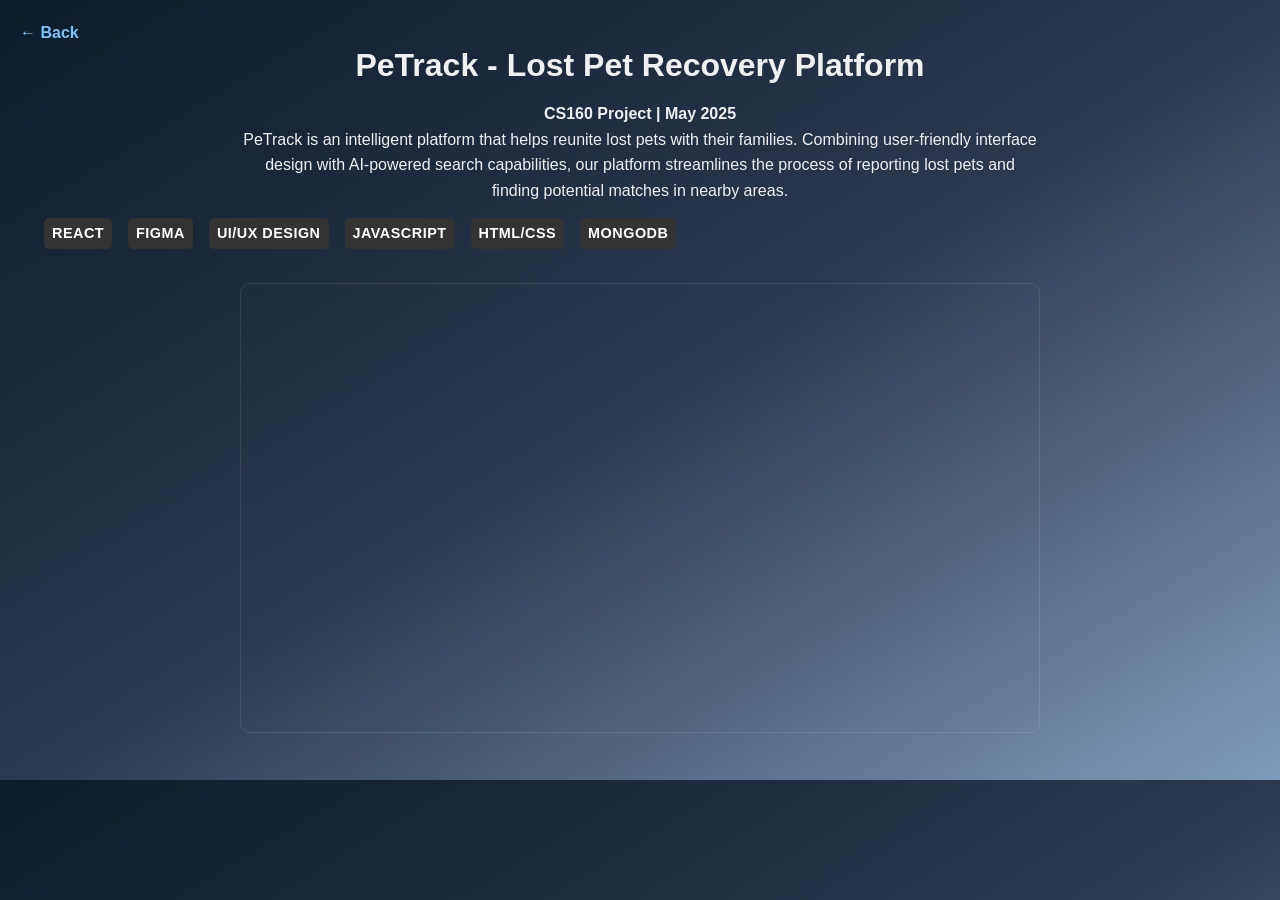
<file: PeTrack.html>
<!DOCTYPE html>
<html lang="en">
<head>
  <meta charset="UTF-8" />
  <meta name="viewport" content="width=device-width, initial-scale=1.0" />
  <title>PeTrack App - Project Showcase</title>
  <link rel="stylesheet" href="style.css">
  <style>
    body {
      font-family: 'Segoe UI', sans-serif;
      background-color: #1e1e1e;
      color: #f0f0f0;
      margin: 40px;
      text-align: center;
    }
    a {
      color: #76c7ff;
      text-decoration: none;
    }
    a:hover {
      color: #cae8ff;
    }
    .back-button {
      position: absolute;
      top: 20px;
      left: 20px;
      color: #76c7ff;
      font-size: 16px;
      text-decoration: none;
      font-weight: bold;
    }
    h1 {
      margin-bottom: 10px;
    }
    .tags {
      margin: 10px 0;
    }
    .tag {
      display: inline-block;
      background-color: #333;
      color: #fff;
      padding: 4px 8px;
      margin: 4px;
      border-radius: 5px;
      font-size: 0.9rem;
    }
    .iframe-wrapper {
      margin-top: 30px;
    }
  </style>
</head>
<body>
    

  <a class="back-button" href="index.html">← Back</a>

  <h1>PeTrack - Lost Pet Recovery Platform</h1>
  <p><strong>CS160 Project | May 2025</strong></p>

  <p style="max-width: 800px; margin: auto;">
    PeTrack is an intelligent platform that helps reunite lost pets with their families.
    Combining user-friendly interface design with AI-powered search capabilities,
    our platform streamlines the process of reporting lost pets and finding potential matches in nearby areas.
  </p>

  <div class="tags">
    <span class="tag">React</span>
    <span class="tag">Figma</span>
    <span class="tag">UI/UX Design</span>
    <span class="tag">JavaScript</span>
    <span class="tag">HTML/CSS</span>
    <span class="tag">MongoDB</span>
  </div>

  <div class="iframe-wrapper">
    <iframe
      style="border: 1px solid rgba(255, 255, 255, 0.1); border-radius: 10px;"
      width="800"
      height="450"
      src="https://embed.figma.com/proto/PKsQQRn9WVtUvmIvTMNhEO/PeTrack-Prototypes?node-id=147-322&p=f&scaling=scale-down&content-scaling=fixed&page-id=144%3A29&starting-point-node-id=147%3A322&show-proto-sidebar=1&embed-host=share"
      allowfullscreen>
    </iframe>
  </div>

</body>
</html>
</file>
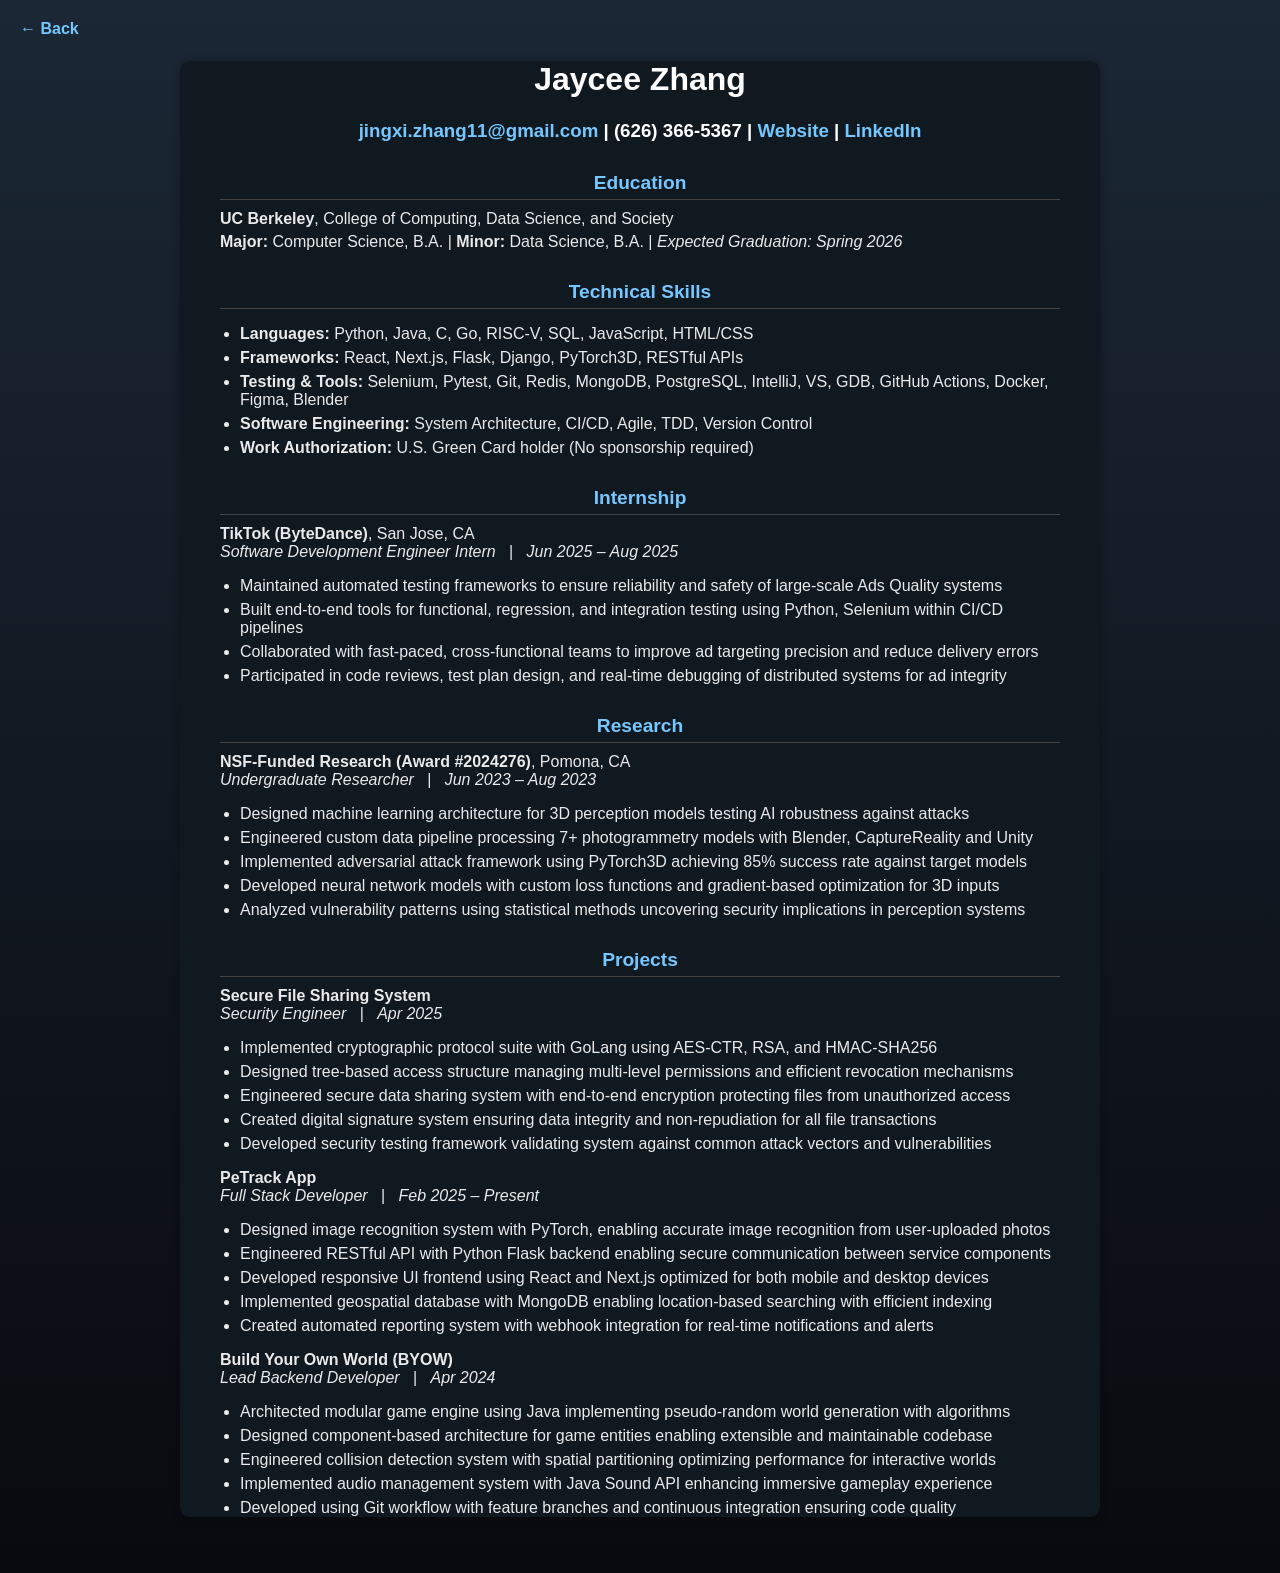
<file: resume.html>
<!DOCTYPE html>
<html lang="en">

<head>
  <meta charset="UTF-8" />
  <meta name="viewport" content="width=device-width, initial-scale=1.0" />
  <title>Jaycee Zhang - Resume</title>

  <style>
    body {
      font-family: 'Segoe UI', sans-serif;
      background: linear-gradient(to bottom, #1b2735, #090a0f);
      color: #eaeaea;
      margin: 0;
      padding: 40px 0;
    }

    .container {
      max-width: 840px;
      /* adjust as needed */
      margin: auto;
      padding: 0 40px;
      background-color: #101820;
      box-shadow: 0 0 10px rgba(0, 0, 0, 0.3);
      border-radius: 10px;
    }

    h1,
    h2,
    h3 {
      color: #ffffff;
      text-align: center;
    }

    a {
      color: #76c7ff;
      text-decoration: none;
    }

    a:hover {
      color: #cae8ff;
    }

    .section {
      margin-top: 30px;
    }

    .section-title {
      font-size: 1.2rem;
      color: #76c7ff;
      border-bottom: 1px solid #444;
      padding-bottom: 5px;
      margin-bottom: 10px;
    }

    ul {
      padding-left: 20px;
    }

    li {
      margin-bottom: 6px;
    }

    p {
      margin: 5px 0;
    }

    /* back button */

    .back-button {
      position: absolute;
      top: 20px;
      left: 20px;
      color: #76c7ff;
      font-size: 16px;
      text-decoration: none;
      font-weight: bold;
      transition: color 0.3s;
    }

    .back-button:hover {
      color: #cae8ff;
    }
  </style>
</head>

<body>
  <!-- BACK -->
  <a href=index.html class="back-button">← Back</a>


  <div class="container">
    <h1>Jaycee Zhang</h1>
    <h3>
      <a href="mailto:jingxi.zhang11@gmail.com">jingxi.zhang11@gmail.com</a> |
      (626) 366-5367 |
      <a href="https://jcczhang.github.io/jcczhang/" target="_blank">Website</a> |
      <a href="https://www.linkedin.com/in/jingxi-zhang-706b23228" target="_blank">LinkedIn</a>

    </h3>

    <div class="section">
      <h2 class="section-title">Education</h2>
      <p><strong>UC Berkeley</strong>, College of Computing, Data Science, and Society</p>
      <p><strong>Major:</strong> Computer Science, B.A. | <strong>Minor:</strong> Data Science, B.A. | <em>Expected
          Graduation: Spring 2026</em></p>
    </div>

    <div class="section">
      <h2 class="section-title">Technical Skills</h2>
      <ul>
        <li><strong>Languages:</strong> Python, Java, C, Go, RISC-V, SQL, JavaScript, HTML/CSS</li>
        <li><strong>Frameworks:</strong> React, Next.js, Flask, Django, PyTorch3D, RESTful APIs</li>
        <li><strong>Testing & Tools:</strong> Selenium, Pytest, Git, Redis, MongoDB, PostgreSQL, IntelliJ, VS, GDB,
          GitHub Actions, Docker, Figma, Blender</li>
        <li><strong>Software Engineering:</strong> System Architecture, CI/CD, Agile, TDD, Version Control</li>
        <li><strong>Work Authorization:</strong> U.S. Green Card holder (No sponsorship required)</li>
      </ul>
    </div>

    <div class="section">
      <h2 class="section-title">Internship</h2>
      <div class="experience-header">
        <div class="job-title-line">
          <strong>TikTok (ByteDance)</strong>, San Jose, CA
        </div>
        <div class="job-subtitle-line">
          <em>Software Development Engineer Intern</em> &nbsp;&nbsp;|&nbsp;&nbsp; <em>Jun 2025 – Aug 2025</em>
        </div>
      </div>
      <ul>
        <li>Maintained automated testing frameworks to ensure reliability and safety of large-scale Ads Quality systems
        </li>
        <li>Built end-to-end tools for functional, regression, and integration testing using Python, Selenium within
          CI/CD pipelines</li>
        <li>Collaborated with fast-paced, cross-functional teams to improve ad targeting precision and reduce delivery
          errors</li>
        <li>Participated in code reviews, test plan design, and real-time debugging of distributed systems for ad
          integrity</li>
      </ul>
    </div>


    <div class="section">
      <h2 class="section-title">Research</h2>
      <div class="experience-header">
        <div class="job-title-line">
          <strong>NSF-Funded Research (Award #2024276)</strong>, Pomona, CA
        </div>
        <div class="job-subtitle-line">
          <em>Undergraduate Researcher</em> &nbsp;&nbsp;|&nbsp;&nbsp; <em>Jun 2023 – Aug 2023</em>
        </div>
      </div>
      <ul>
        <li>Designed machine learning architecture for 3D perception models testing AI robustness against attacks</li>
        <li>Engineered custom data pipeline processing 7+ photogrammetry models with Blender, CaptureReality and Unity
        </li>
        <li>Implemented adversarial attack framework using PyTorch3D achieving 85% success rate against target models
        </li>
        <li>Developed neural network models with custom loss functions and gradient-based optimization for 3D inputs
        </li>
        <li>Analyzed vulnerability patterns using statistical methods uncovering security implications in perception
          systems</li>
      </ul>
    </div>


    <div class="section">
      <h2 class="section-title">Projects</h2>

      <!-- 1 -->
      <div class="experience-header">
        <div class="job-title-line">
          <strong>Secure File Sharing System</strong>
        </div>
        <div class="job-subtitle-line">
          <em>Security Engineer</em> &nbsp;&nbsp;|&nbsp;&nbsp; <em>Apr 2025</em>
        </div>
      </div>
      <ul>
        <li>Implemented cryptographic protocol suite with GoLang using AES-CTR, RSA, and HMAC-SHA256</li>
        <li>Designed tree-based access structure managing multi-level permissions and efficient revocation mechanisms
        </li>
        <li>Engineered secure data sharing system with end-to-end encryption protecting files from unauthorized access
        </li>
        <li>Created digital signature system ensuring data integrity and non-repudiation for all file transactions</li>
        <li>Developed security testing framework validating system against common attack vectors and vulnerabilities
        </li>
      </ul>
    </div>

    <!-- 2 -->
    <div class="experience-header">
      <div class="job-title-line">
        <strong>PeTrack App</strong>
      </div>
      <div class="job-subtitle-line">
        <em>Full Stack Developer</em> &nbsp;&nbsp;|&nbsp;&nbsp; <em>Feb 2025 – Present</em>
      </div>
    </div>
    <ul>
      <li>Designed image recognition system with PyTorch, enabling accurate image recognition from user-uploaded photos
      </li>
      <li>Engineered RESTful API with Python Flask backend enabling secure communication between service components</li>
      <li>Developed responsive UI frontend using React and Next.js optimized for both mobile and desktop devices</li>
      <li>Implemented geospatial database with MongoDB enabling location-based searching with efficient indexing</li>
      <li>Created automated reporting system with webhook integration for real-time notifications and alerts</li>
    </ul>


    <div class="experience-header">
      <div class="job-title-line">
        <strong>Build Your Own World (BYOW)</strong>
      </div>
      <div class="job-subtitle-line">
        <em>Lead Backend Developer</em> &nbsp;&nbsp;|&nbsp;&nbsp; <em>Apr 2024</em>
      </div>
    </div>
    <ul>
      <li>Architected modular game engine using Java implementing pseudo-random world generation with algorithms</li>
      <li>Designed component-based architecture for game entities enabling extensible and maintainable codebase</li>
      <li>Engineered collision detection system with spatial partitioning optimizing performance for interactive worlds
      </li>
      <li>Implemented audio management system with Java Sound API enhancing immersive gameplay experience</li>
      <li>Developed using Git workflow with feature branches and continuous integration ensuring code quality</li>
    </ul>

  </div>
  </div>

</body>

</html>
</file>
<file: style.css>
/* teneral */
* {
    box-sizing: border-box;
    margin: 0;
    padding: 0;
}

body {
    font-family: 'Inter', sans-serif;
    background: linear-gradient(to bottom right, #0d1b2a, #2c384e, #7f9cbc);
    color: #eee;
    line-height: 1.6;
}

.container {
    display: flex;
    min-height: 100vh;
    flex-wrap: wrap;
}

/* Left */
.sidebar {
    width: 280px;
    background: rgba(255, 255, 255, 0.1);
    backdrop-filter: blur(20px);
    padding: 30px 20px;
    border-right: 1px solid rgba(255, 255, 255, 0.1);
    position: sticky;
    top: 0;
    height: 100vh;
    box-shadow: 0 0 20px rgba(0, 0, 0, 0.2);
    overflow-y: auto;
    overflow-x: hidden;
}

/* name, profile */
.profile {
    text-align: center;
    margin-bottom: 30px;

}

.pic {
    width: 100%;
    height: auto;
    display: flex;
    margin-bottom: 10px;
    align-items: center;
    justify-content: center;
}


/* section */
.about {
    margin-bottom: 25px;
    /* about 和contact */
}

.about h3 {
    font-size: 20px;
    margin-bottom: 10px;
    color: #fff;
}

.contact ul {
    display: flex;
    padding: 0;
    margin: 0;
    list-style: none;
}

.contact ul li {
    margin: 5px 5px;
}

.contact a {
    color: #76c7ff;
    transition: color 0.3s;
}

.contact a:hover {
    color: #fff;
}

/* right */
.main-content {
    flex: 1;
    padding: 50px;
    background: rgba(255, 255, 255, 0.08);
    backdrop-filter: blur(15px);
    margin: 20px;
    border-radius: 12px;
    box-shadow: 0 4px 20px rgba(0, 0, 0, 0.3);
}

/* intro */
.intro {
    flex: 1;
    min-width: 280px;
    max-width: 600px;
}

.intro-row {
    display: flex;
    justify-content: flex-start;
    align-items: flex-start;
    flex-wrap: wrap;
    gap: 40px;
    margin-bottom: 40px;
}

.intro h1 {
    font-size: 36px;
    color: #fff;
    font-family: 'Courier New', Courier, monospace;
    margin-bottom: 10px;
}

.intro p {
    font-size: 20px;
    font-family: 'Courier New', Courier, monospace;
    color: #ddd;
}

/* anime */
@keyframes typing {
    0% {
        width: 0;
    }

    100% {
        width: 100%;
    }
}

.intro h1 {
    /* Hey Im Jaycee*/
    display: inline-block;
    overflow: hidden;
    white-space: nowrap;
    animation: typing 3s steps(30) 1s forwards;
}


/* Project */
.projects {
    margin-top: 30px;
}

.grid {
    display: grid;
    grid-template-columns: repeat(auto-fit, minmax(300px, 1fr));
    gap: 20px;
}

/* card class */
.card {
    margin-top: 20px;
    backdrop-filter: blur(15px);
    border-radius: 12px;
    overflow: hidden;
    box-shadow: 0 4px 10px rgba(0, 0, 0, 0.3);
    transition: transform 0.3s ease, box-shadow 0.3s ease;
    cursor: pointer;
}

.card:hover {
    transform: translateY(-8px);
    box-shadow: 0 6px 20px rgba(0, 0, 0, 0.5);
}


.image {
    width: 100%;
    height: 180px;
    object-fit: cover;
}

.info {
    padding: 15px;
    color: #fff;
}

.info a {
    text-decoration: none;
    color: #fff;
    transition: color 0.3s;
}

.info a:hover {
    color: #76c7ff;
    /* hover light blue */
}

.info h3 {
    /*title*/
    margin: 0;
    font-size: 18px;
    line-height: 1.4;
}

.date {
    font-size: 14px;
    color: #ccc;
    margin: 5px 0;
}

.description {
    font-size: 14px;
    line-height: 1.5;
    color: #ddd;
    margin: 0;
}

.tags {
    margin-top: 10px;
    display: flex;
    flex-wrap: wrap;
    gap: 8px;
}

.tag {
    background: rgba(118, 199, 255, 0.2);
    /* light blue background */
    color: #76c7ff;
    /* font color ligther than background */
    font-size: 12px;
    padding: 4px 10px;
    border-radius: 15px;
    font-weight: bold;
    letter-spacing: 0.5px;
    text-transform: uppercase;
}

/* cat */
.cat {
    position: fixed;
    bottom: 20px;
    right: 20px;
    width: 200px;
    height: 200px;
    display: flex;
    align-items: center;
    justify-content: center;
}

.cat model-viewer {
    width: 50%;
    height: 300%;
}

.cat model-viewer::part(default-progress-bar) {
    display: none;
}

@media screen and (max-width: 1020px) {
    .today {
        position: relative; 
    }
    
    .today-list {
        position: absolute;
        left: 100%; /* left */
        top: 0;
        transform: translateY(-50%);
    }
}


/* screen small */
@media screen and (max-width: 768px) {
    .container {
        flex-direction: column;
    }

    .sidebar {
        width: 100%;
        height: auto;
        position: relative;
        border-right: none;
    }

    .main-content {
        margin: 10px 0;
        padding: 20px;
    }

    .grid {
        grid-template-columns: 1fr;
    }

    .cat {
        width: 150px;
        height: 200px;
    }

    .contact ul {
        flex-direction: row;
        flex-wrap: wrap;
        justify-content: center;
        gap: 15px;
    }

    .today-list {
        right: -105%;    /* right */
        left: auto;
        top: 0;
        margin-top: 0;
      }
}


@media screen and (max-width: 640px) {
    .today {
        position: relative; 
    }
    
    .today-list {
        position: absolute;
        left: 100%; /* left */
        top: 0;
        transform: translateY(-50%);
    }
}



@media screen and (max-width: 480px) {
    body {
        font-size: 16px;
    }

    .profile .pic {
        width: 80px;
        height: 80px;
        display: flex;

        align-items: center;
        justify-content: center;
        margin: 0 auto;
    }

    .sidebar h2 {
        font-size: 20px;
    }

    .sidebar p {
        font-size: 12px;
    }

    .section h3 {
        font-size: 14px;
    }

    .section ul li {
        font-size: 12px;
    }

    .card .image {
        height: 150px;
    }

    .contact ul {
        flex-direction: row;
        justify-content: center;
        gap: 15px;
    }

      .leetcode-summary {
        margin-left: auto;
    }
      
}


/* leetcode */
.leetcode-summary {
    width: 280px;
    max-width: 500px; 
    margin: 0;
}

.leetcode-card {
    background: linear-gradient(to bottom right, rgba(26, 26, 46, 0.5), rgba(22, 33, 62, 0.5));
    border-radius: 10px;
    padding:15px 20px;
    box-shadow: 0 8px 16px rgba(0,0,0,0.3);
    color: #eee;
    display: flex;
    flex-direction: column;
    gap: 16px;
    font-size: 14px;
    position: relative; 

  }

  .leetcode-card {
    transition: all 0.3s ease;
  }
  
  .leetcode-card:hover {
    background: linear-gradient(to bottom right, rgba(40, 40, 60, 0.85), rgba(30, 50, 80, 0.85));
    transform: translateY(-6px);
    box-shadow: 0 12px 24px rgba(0, 0, 0, 0.5);
  }

  .leetcode-card h3 {
    margin-bottom: 10px;
    font-size: 16px;
  }
  
  
  /* num & beats */
  .summary-row {
    display: flex;
    justify-content: space-between;
    align-items: center;
  }
  
  .summary-main p {
    font-size: 14px;
    color: #aaa;
    margin: 0;
    margin-bottom: 2px;    
    line-height: 0.9;

  }
  
  .summary-main h2 {
    font-size: 32px;
    color: #3ba55d;
    margin: 0;
    line-height: 0.9; 
  }
  
  .beats span {
    font-size: 14px;
    color: #facc15;
  }
  
  /* difficulty */
  .difficulty-row {
    display: flex;
    justify-content: space-between;
    text-align: center;
  }
  
  .difficulty-row .level {
    flex: 1;
    padding: 5px;
    border-radius: 8px;
    background: rgba(255,255,255,0.05);
    font-size: 14px;
    font-weight: bold;
  }
  
  .easy { color: #4caf50; }
  .medium { color: #ffc107; }
  .hard { color: #f44336; }
  
  /* submission & today */
  .bottom-stats {
    display: flex;
    justify-content: space-between;
    font-size: 14px;
  }
  
  .submission span {
    color: #bb86fc;
    font-weight: bold;
  }
  
  .today span {
    color: #00e676;
    font-weight: bold;
  }

  /* view profile */
  .leetcode-btn {
    display: inline-block;                 
    width: 100%;                   
    padding: 5px 12px;
    /* margin-top: 10px; */
    border-radius: 8px;
    background: rgba(118, 199, 255, 0.15);
    color: #76c7ff;
    font-weight: bold;
    text-decoration: none;
    transition: all 0.3s ease;
    border: 1px solid rgba(118, 199, 255, 0.3);
    text-align: center;
    box-sizing: border-box;
  }
  
  .leetcode-btn:hover {
    background: rgba(118, 199, 255, 0.3);
    color: #fff;
    transform: translateY(-1px);
    box-shadow: 0 4px 12px rgba(118, 199, 255, 0.2);
  }
  
  
  /* TODAY */
  .today-summary {
    position: relative;
    display: inline-block;
    min-width: 80px;
  }
  
  .today-list {
    position: absolute;
    top: 0;
    right: 105%;
    background: linear-gradient(to bottom right, rgba(26, 26, 46, 0.85), rgba(22, 33, 62, 0.85)); 
    border: 1px solid rgba(255, 255, 255, 0.1);
    border-radius: 12px;
    padding: 12px 20px;
    box-shadow: 0 12px 24px rgba(0, 0, 0, 0.4);
    z-index: 9999;
    color: #eee;
    font-size: 15px;
    list-style: disc;
    width: 260px;
    max-height: 300px;
    overflow-y: auto;
    backdrop-filter: blur(8px);  
    transition: opacity 0.3s ease;
    transform: none;

  }
  
  .today-list li {
    margin-bottom: 6px;
  }
  
  .today-list li a {
    color: #89cfff;
    text-decoration: none;
  }
  
  .today-list li a:hover {
    text-decoration: underline;
  }
  
  .hidden {
    display: none;
  }
  
  .projects,
.projects .grid,
.projects .card {
  position: relative;
  z-index: 1;
}

/* PeTrack links */
.meta {
    display: flex;
    align-items: center;
    gap: 12px; 
    margin-bottom: 8px;
  }
  
  .date {
    margin: 0;
    font-size: 14px;
    color: #ccc;
  }
.links a {
    color: #4ea1f3;           
    text-decoration: underline; 
    font-weight: 500;
    margin-right: 8px;
  }
  
  .links a:hover {
    color: #1d75cf;          
    cursor: pointer;       
  }
</file>
